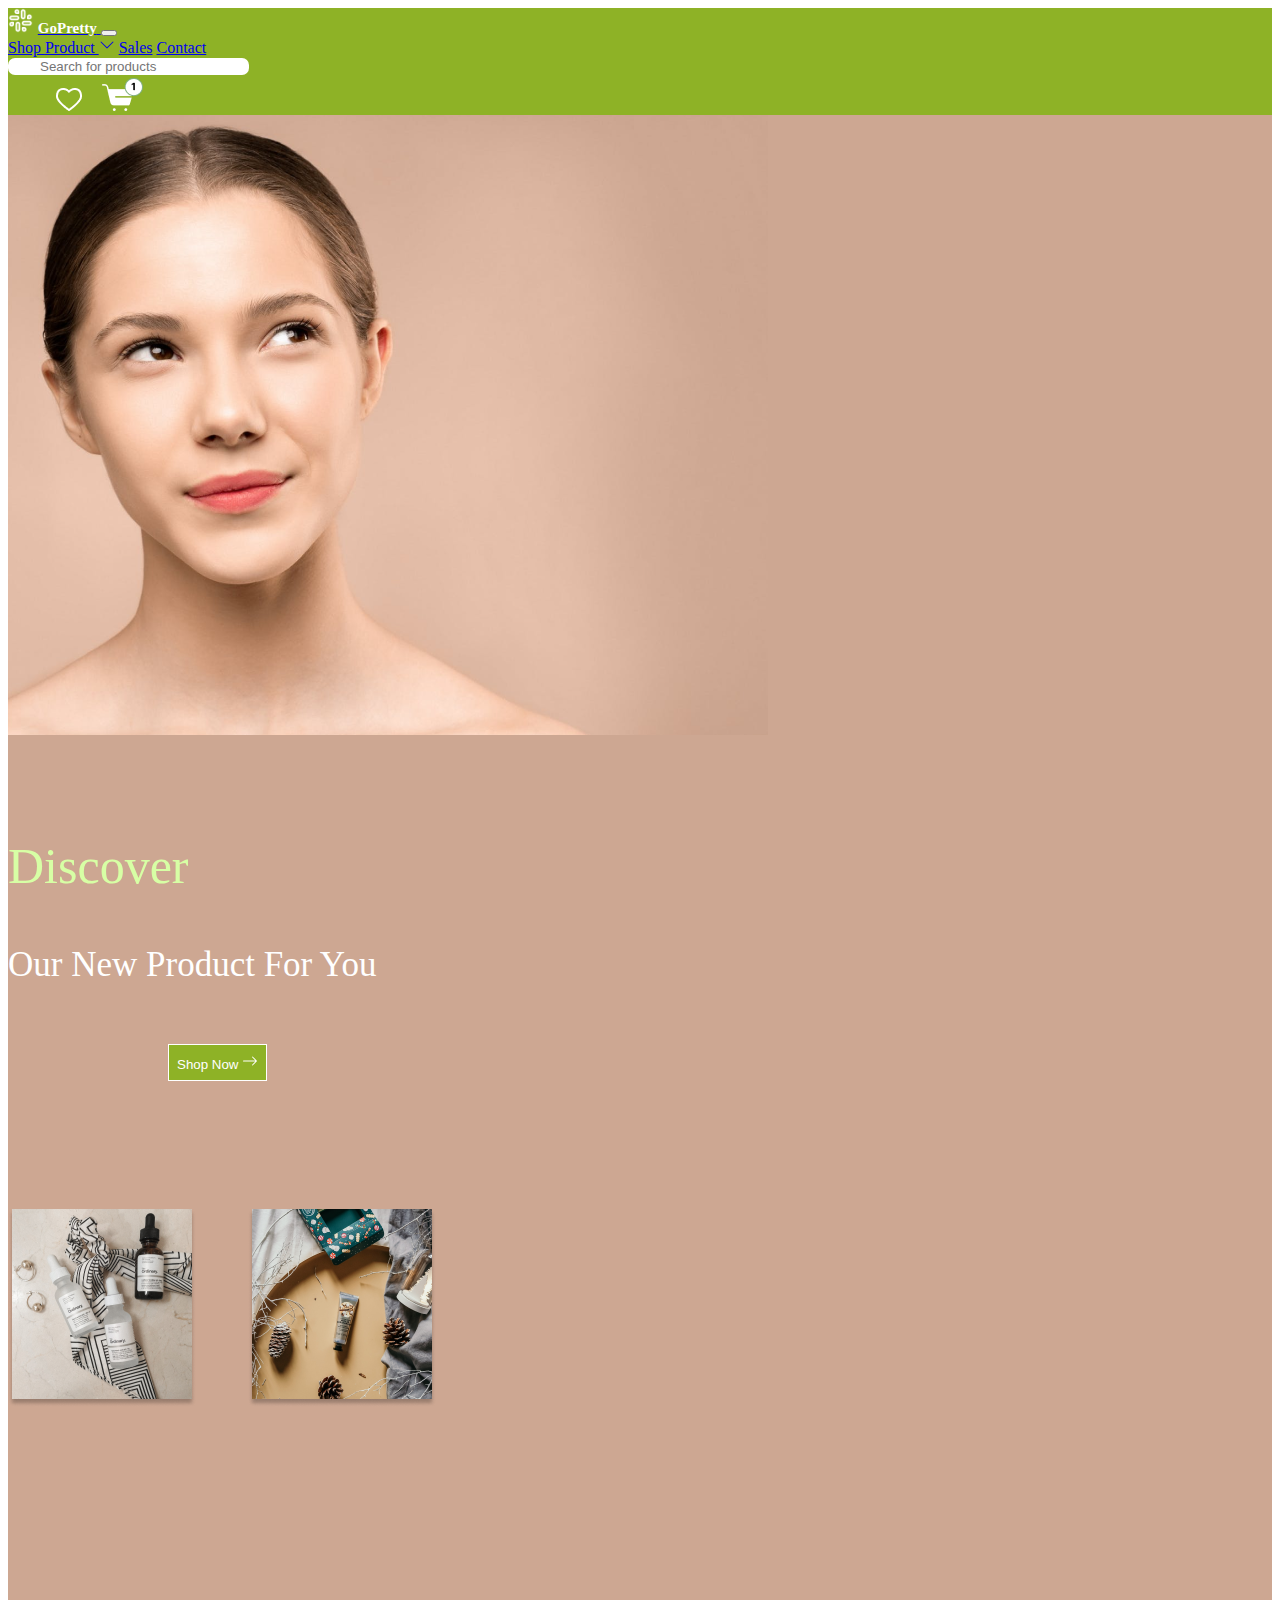
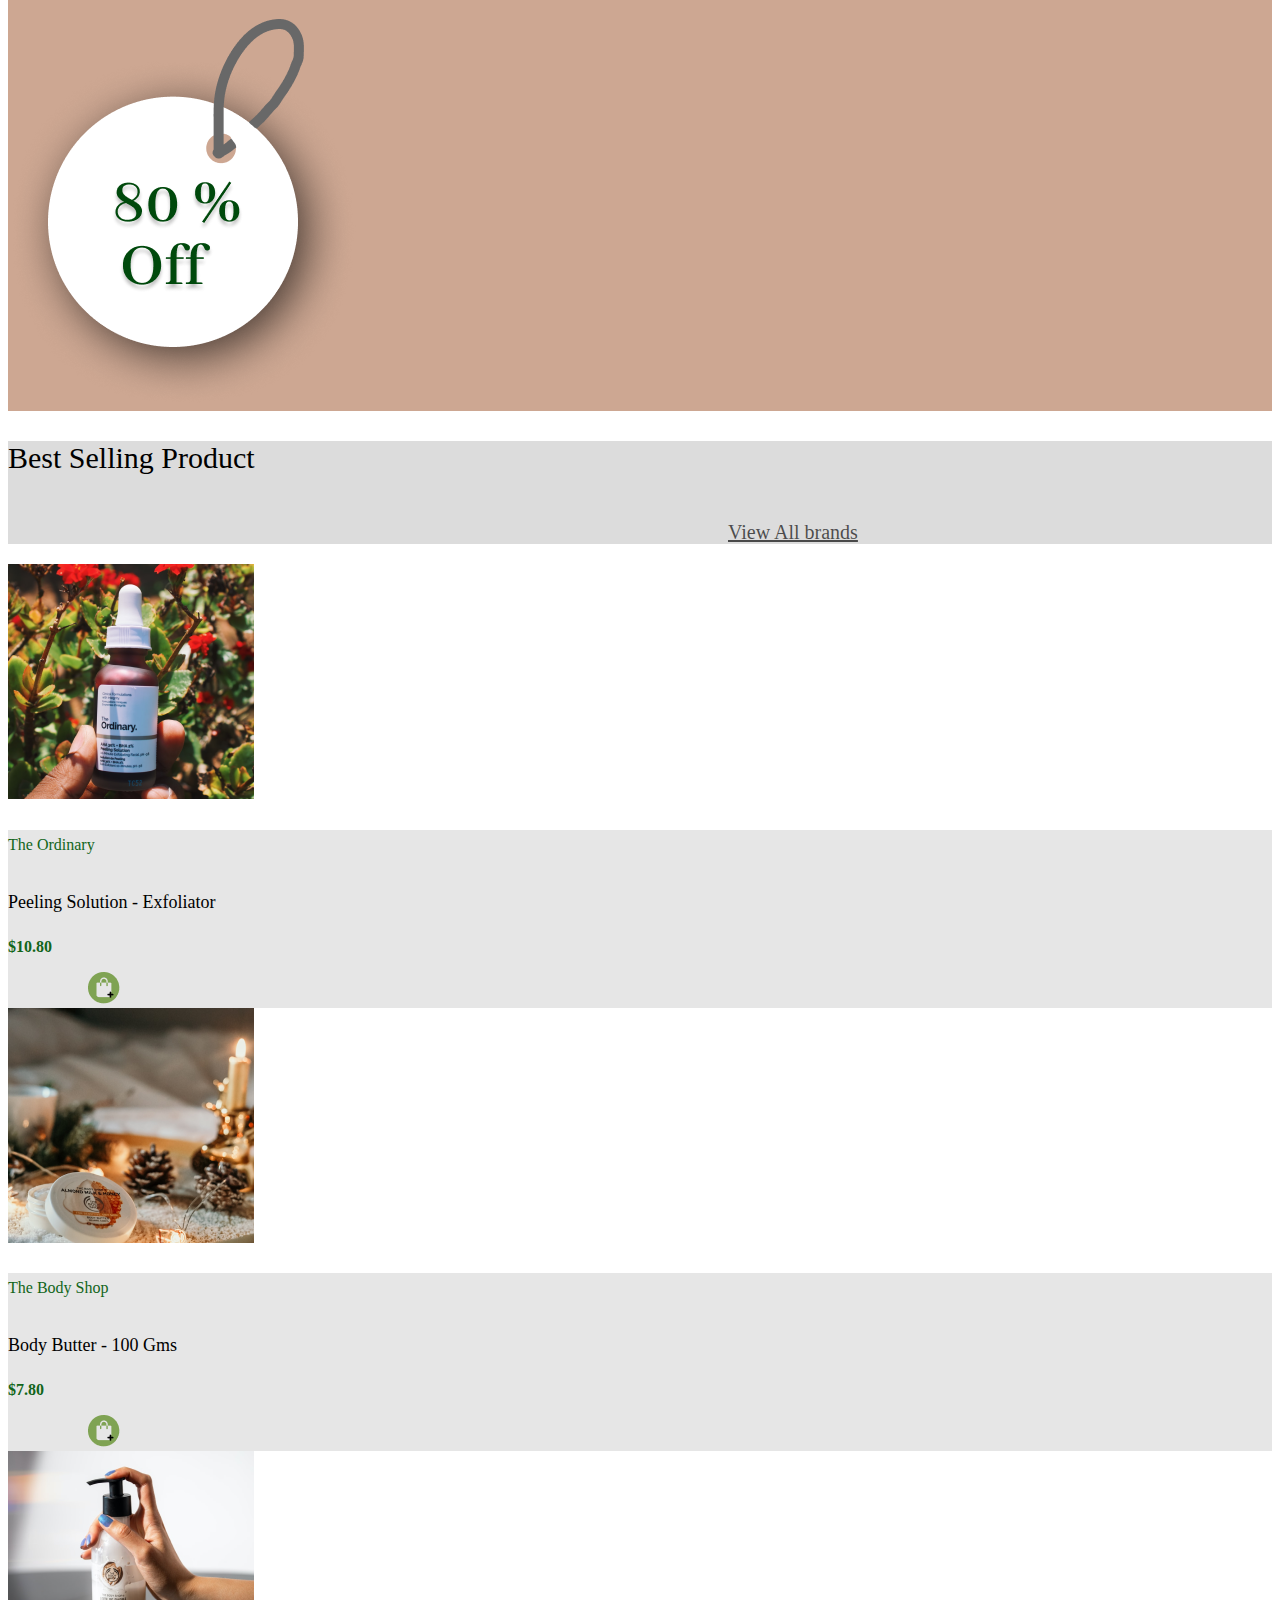
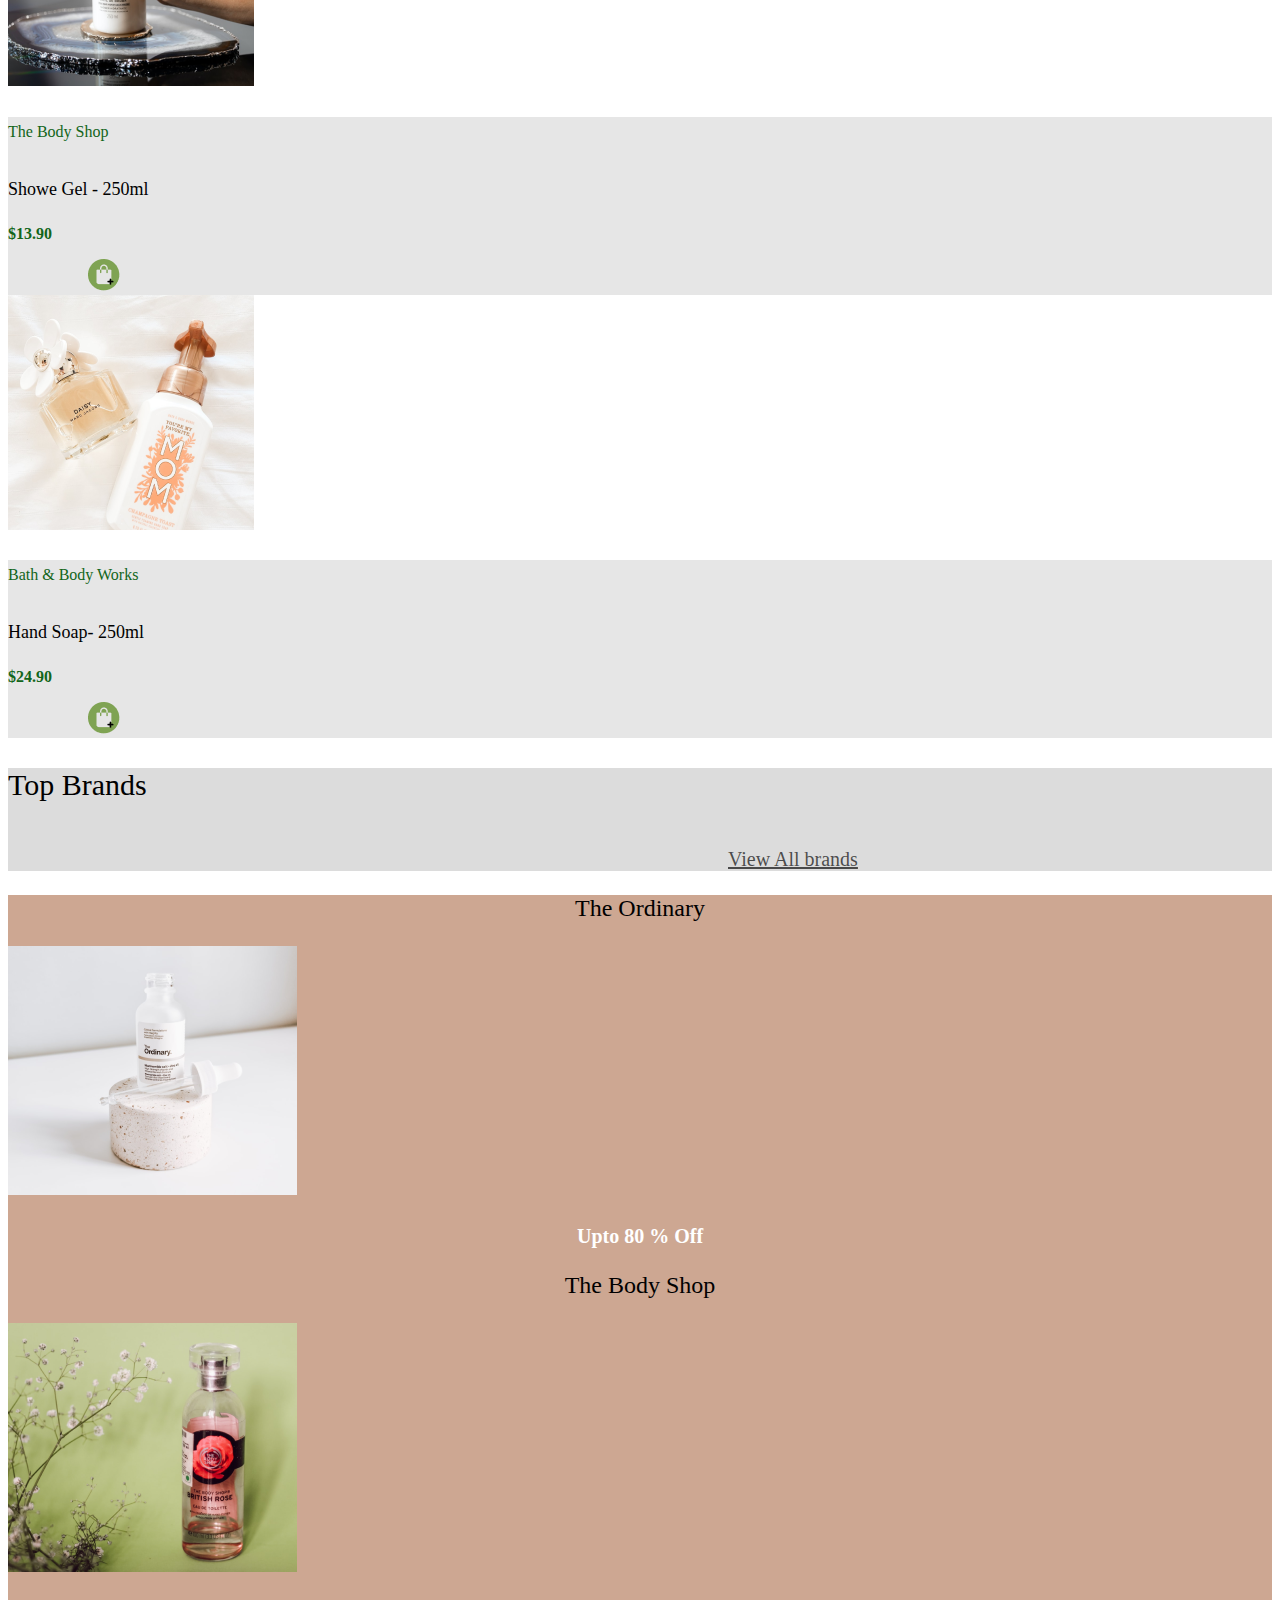
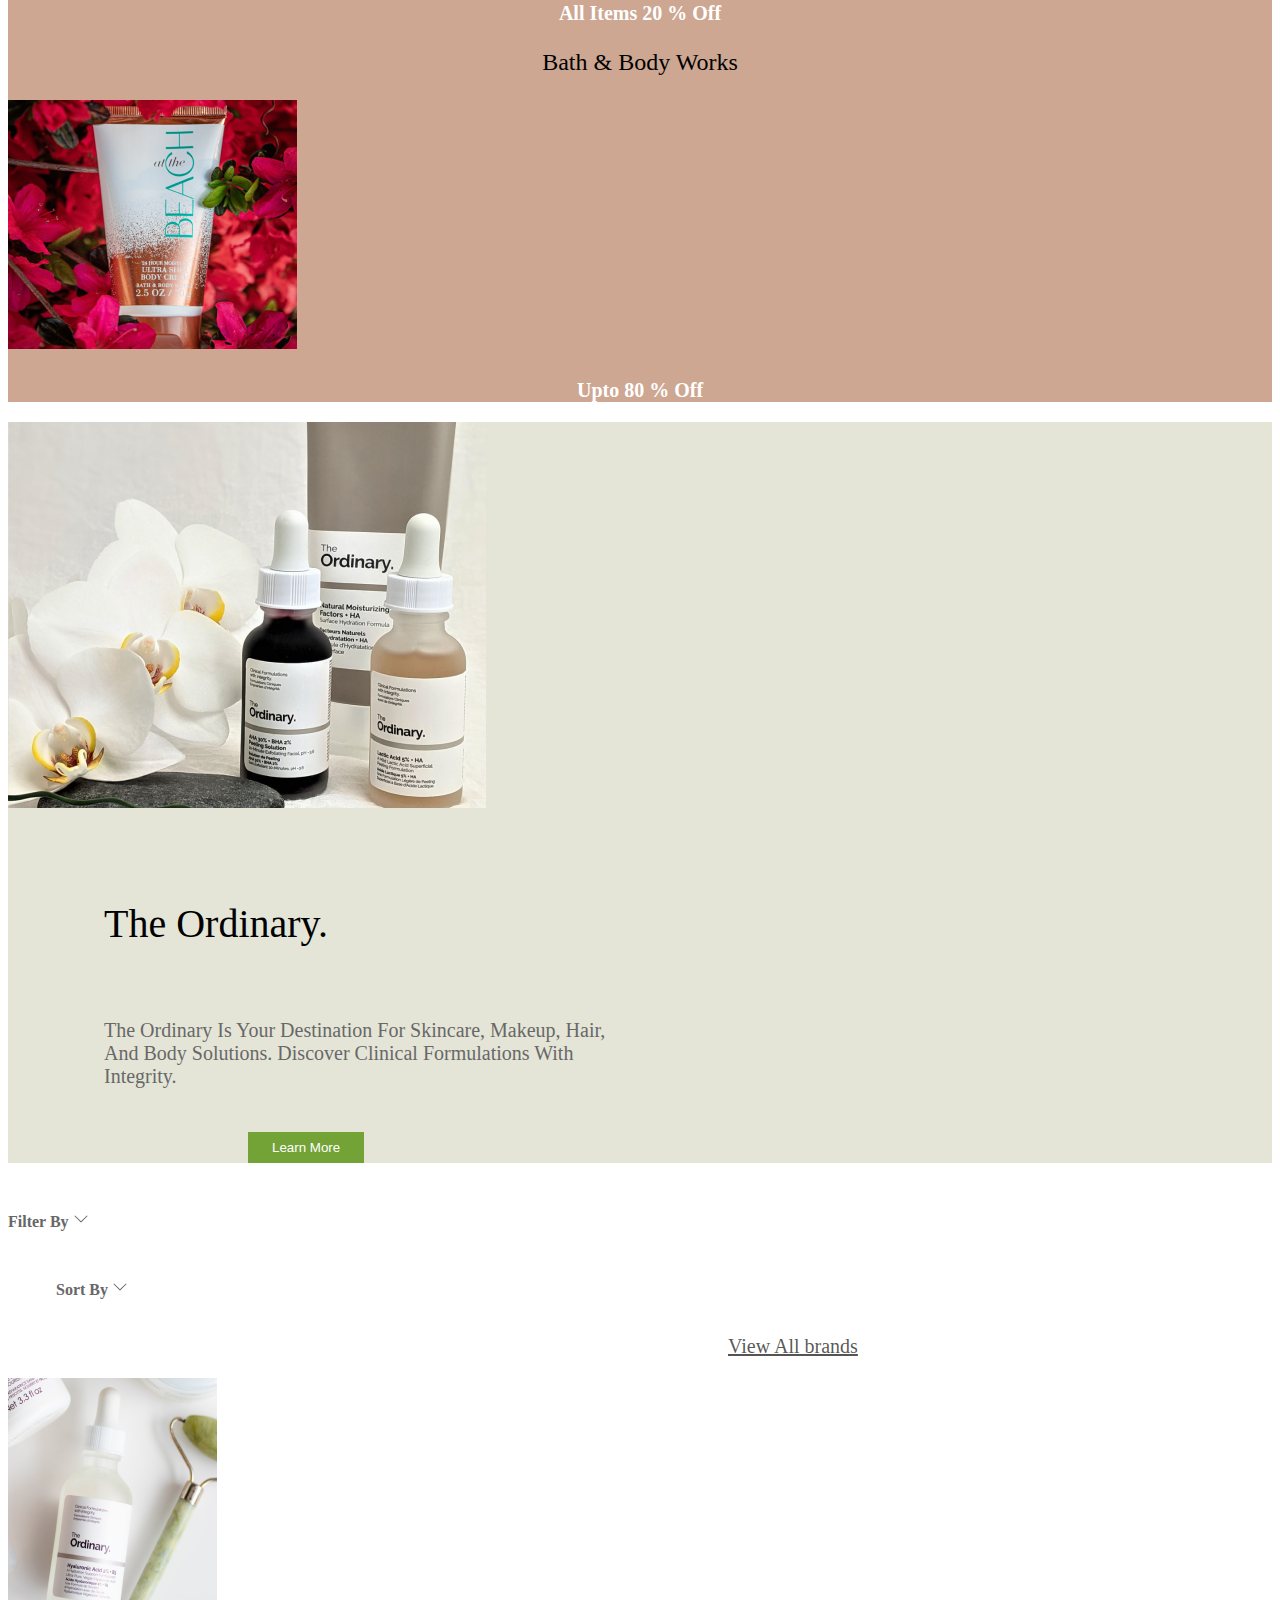
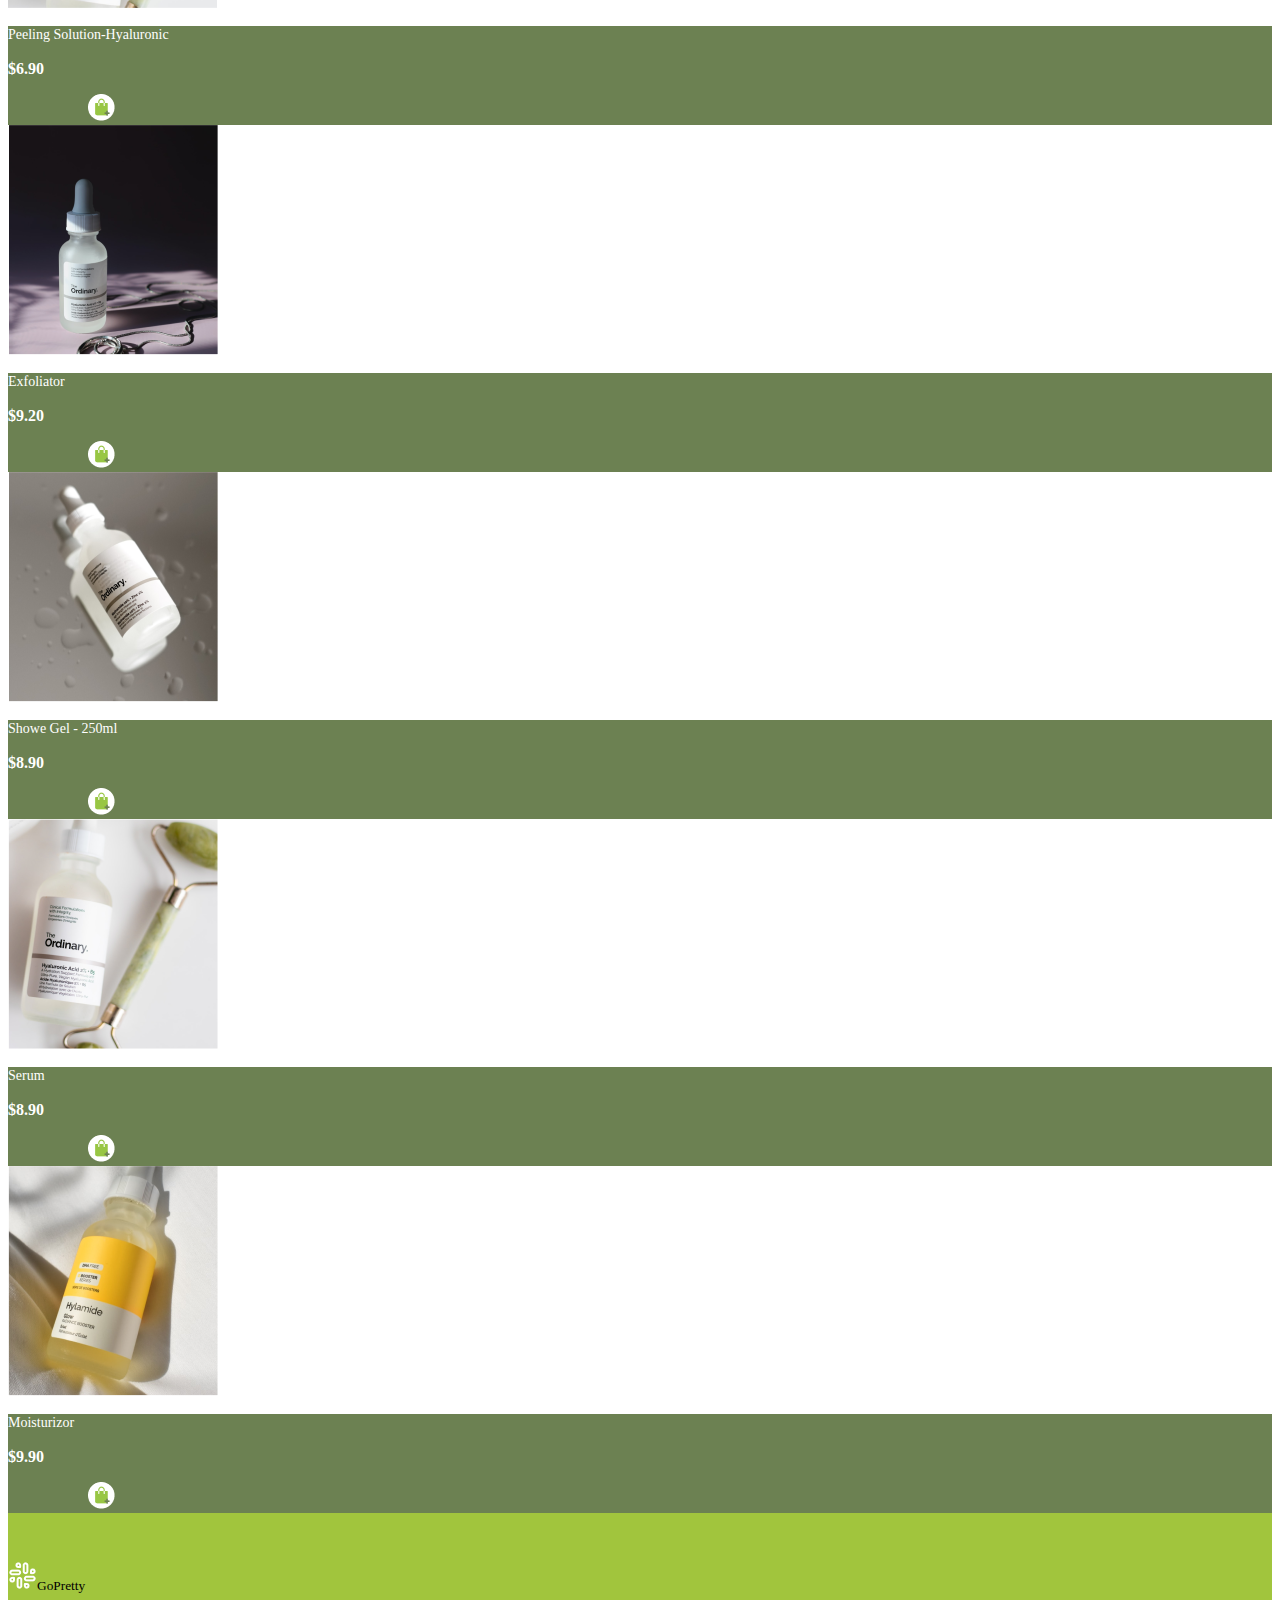
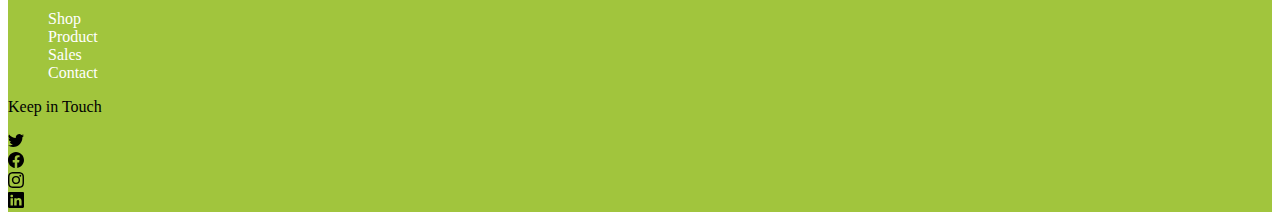
<file: index.html>
<!DOCTYPE html>
<html lang="en">
  <head>
    <meta charset="UTF-8" />
    <meta http-equiv="X-UA-Compatible" content="IE=edge" />
    <meta name="viewport" content="width= , initial-scale=1.0" />
    <link
      href="https://cdn.jsdelivr.net/npm/bootstrap@5.2.0/dist/css/bootstrap.min.css"
      rel="stylesheet"
      integrity="sha384-gH2yIJqKdNHPEq0n4Mqa/HGKIhSkIHeL5AyhkYV8i59U5AR6csBvApHHNl/vI1Bx"
      crossorigin="anonymous"
    />
    <link rel="stylesheet" href="style.css" />
    <title>GoPretty</title>
  </head>
  <body>
    <!-- Nav bar -->
    <nav class="navbar nav_bar navbar-expand-lg d-none d-lg-block text-light">
      <div class="container-fluid flex-lg-row justify-content-around">
        <a class="navbar-brand" href="#"
          ><img
            src="images/companylogo.png"
            class="company"
            alt="companylogo"
            width="25"
          /><span class="companyname">GoPretty</span>
        </a>
        <button
          class="navbar-toggler text-light"
          type="button"
          data-bs-toggle="collapse"
          data-bs-target="#navbarNavAltMarkup"
          aria-controls="navbarNavAltMarkup"
          aria-expanded="false"
          aria-label="Toggle navigation"
        >
          <span class="navbar-toggler-icon"></span>
        </button>
        <div id="navbarNavAltMarkup">
          <div class="navbar-nav">
            <a class="nav-link active" aria-current="page" href="index.html"
              ><span class="span-class text-light">Shop </span></a
            >
            <a class="nav-link text-light" href="product.html"
              >Product
              <svg
                xmlns="http://www.w3.org/2000/svg"
                width="16"
                height="16"
                fill="currentColor"
                class="bi bi-chevron-down"
                viewBox="0 0 16 16"
              >
                <path
                  fill-rule="evenodd"
                  d="M1.646 4.646a.5.5 0 0 1 .708 0L8 10.293l5.646-5.647a.5.5 0 0 1 .708.708l-6 6a.5.5 0 0 1-.708 0l-6-6a.5.5 0 0 1 0-.708z"
                /></svg
            ></a>
            <a class="nav-link text-light" href="#">Sales</a>
            <a class="nav-link text-light" href="#">Contact </a>
          </div>
        </div>
        <div class="d-flex">
          <form class="d-flex">
            <input
              class="searchbtn"
              type="search"
              placeholder="Search for products"
              aria-label="Search"
            />
          </form>
          <div class="classlikes">
            <!-- <svg xmlns="http://www.w3.org/2000/svg" width="16" height="16" fill="currentColor" class="bi bi-heart" viewBox="0 0 16 16">
  <path d="m8 2.748-.717-.737C5.6.281 2.514.878 1.4 3.053c-.523 1.023-.641 2.5.314 4.385.92 1.815 2.834 3.989 6.286 6.357 3.452-2.368 5.365-4.542 6.286-6.357.955-1.886.838-3.362.314-4.385C13.486.878 10.4.28 8.717 2.01L8 2.748zM8 15C-7.333 4.868 3.279-3.04 7.824 1.143c.06.055.119.112.176.171a3.12 3.12 0 0 1 .176-.17C12.72-3.042 23.333 4.867 8 15z"/>
</svg> -->
            <a href="#"><img src="images/heart.png" alt="" /></a>
            <a href="#"><img src="images/cart.png" class="cart" alt="" /></a>
          </div>
        </div>
      </div>
    </nav>
    <!-- Home banner -->
    <section class="section1">
      <div class="row">
        <div class="col-lg-4">
          <img src="images/lady.png" alt="lady" />
        </div>
        <div class="col-lg-4">
          <p class="classdiscover">Discover</p>

          <p class="productclass">Our New Product For You</p>
          <button class="shopnowclass">
            Shop Now
            <svg
              xmlns="http://www.w3.org/2000/svg"
              width="16"
              height="16"
              fill="currentColor"
              class="bi bi-arrow-right"
              viewBox="0 0 16 16"
            >
              <path
                fill-rule="evenodd"
                d="M1 8a.5.5 0 0 1 .5-.5h11.793l-3.147-3.146a.5.5 0 0 1 .708-.708l4 4a.5.5 0 0 1 0 .708l-4 4a.5.5 0 0 1-.708-.708L13.293 8.5H1.5A.5.5 0 0 1 1 8z"
              />
            </svg>
          </button>
          <div class="products">
            <!-- <p>The Ordinary</p> -->
            <img src="images/Image1.png" alt="" />
            <!-- <p>The Body Shop</p> -->
            <img src="images/image2.png" alt="" class="image2class" />
          </div>
        </div>

        <div class="col-lg-4 pricetag">
          <img src="images/pricetag.png" alt="" />
        </div>
      </div>
    </section>

    <!-- section 2 -->
    <div class="bestselling justify-content-around pt-3 pb-1">
      <div class="container">
        <div class="section2 d-flex">
          <p>Best Selling Product</p>
          <p class="viewclass text-end">View All brands</p>
        </div>
      </div>
    </div>

    <!-- section 2 -->
    <div class="justify-content-around p-5">
      <div class="container">
        <div class="row row-cols-1 row-cols-lg-4 g-4">
          <div class="col">
            <div class="card">
              <img src="images/image3.png" class="card-img-top" alt="..." />
              <div class="card-body carditself">
                <h5 class="card-title">The Ordinary</h5>
                <p class="card-text">Peeling Solution - Exfoliator</p>
                <div class="row">
                  <div class="col price">
                    <p>$10.80</p>
                  </div>
                  <div class="col buycart">
                    <a href="#"><img src="images/buycart.png" alt="" /></a>
                  </div>
                </div>
              </div>
            </div>
          </div>
          <div class="col">
            <div class="card">
              <img src="images/image4.png" class="card-img-top" alt="..." />
              <div class="card-body carditself">
                <h5 class="card-title">The Body Shop</h5>
                <p class="card-text">Body butter - 100 gms</p>
                <div class="row">
                  <div class="col price">
                    <p>$7.80</p>
                  </div>
                  <div class="col buycart">
                    <a href="#"><img src="images/buycart.png" alt="" /></a>
                  </div>
                </div>
              </div>
            </div>
          </div>
          <div class="col">
            <div class="card">
              <img src="images/image5.png" class="card-img-top" alt="..." />
              <div class="card-body carditself">
                <h5 class="card-title">The Body Shop</h5>
                <p class="card-text">Showe gel - 250ml</p>
                <div class="row">
                  <div class="col price">
                    <p>$13.90</p>
                  </div>
                  <div class="col buycart">
                    <a href="#"><img src="images/buycart.png" alt="" /></a>
                  </div>
                </div>
              </div>
            </div>
          </div>
          <div class="col">
            <div class="card">
              <img src="images/image6.png" class="card-img-top" alt="..." />
              <div class="card-body carditself">
                <h5 class="card-title">Bath & Body Works</h5>
                <p class="card-text">Hand Soap- 250ml</p>
                <div class="row">
                  <div class="col price">
                    <p>$24.90</p>
                  </div>
                  <div class="col buycart">
                    <a href="#"><img src="images/buycart.png" alt="" /></a>
                  </div>
                </div>
              </div>
            </div>
          </div>
        </div>
      </div>
    </div>

    <!-- section 3 -->

    <div class="bestselling justify-content-around pt-3 pb-1">
      <div class="container">
        <div class="section2 d-flex">
          <p>Top Brands</p>
          <p class="viewclass text-end">View All brands</p>
        </div>
      </div>
    </div>

    <!-- section 3 -->

    <div class="justify-content-around p-5 productclass">
      <div class="container">
        <div class="row row-cols-1 row-cols-lg-3 g-5">
          <div class="col">
            <p class="producttitle">The Ordinary</p>
            <div class="card mb-3">
              <div class="row g-0">
                <div class="col">
                  <img
                    src="images/image7.png"
                    class="img-fluid rounded-start"
                    alt="..."
                  />
                </div>
                <!-- <div class="col">
      <div class="card-body">

        </div>
    </div> -->
              </div>
            </div>
            <p class="producttext">upto 80 % off</p>
          </div>
          <div class="col">
            <p class="producttitle">The body Shop</p>
            <div class="card mb-3" style="max-width: 540px">
              <div class="row g-0">
                <div class="col">
                  <img
                    src="images/image8.png"
                    class="img-fluid rounded-start"
                    alt="..."
                  />
                </div>
                <!-- <div class="col-md-8">
      <div class="card-body">
        <h5 class="card-title">Card title</h5>
        <p class="card-text">This is a wider card with supporting text below as a natural lead-in to additional content. This content is a little bit longer.</p>
        <p class="card-text"><small class="text-muted">Last updated 3 mins ago</small></p>
      </div>
    </div> -->
              </div>
            </div>
            <p class="producttext">All Items 20 % off</p>
          </div>
          <div class="col">
            <p class="producttitle">Bath & Body Works</p>
            <div class="card mb-3" style="max-width: 540px">
              <div class="row g-0">
                <div class="col">
                  <img
                    src="images/image9.png"
                    class="img-fluid rounded-start"
                    alt="..."
                  />
                </div>
                <!-- <div class="col-md-8">
      <div class="card-body">
        <h5 class="card-title">Card title</h5>
        <p class="card-text">This is a wider card with supporting text below as a natural lead-in to additional content. This content is a little bit longer.</p>
        <p class="card-text"><small class="text-muted">Last updated 3 mins ago</small></p>
      </div>
    </div> -->
              </div>
            </div>
            <p class="producttext">upto 80 % off</p>
          </div>
        </div>
      </div>
    </div>

    <!-- section 4 -->

    <section class="section4">
      <div class="row">
        <div class="col-lg-4">
          <img src="images/image10.png" alt="" />
        </div>
        <div class="col-lg-8">
          <p class="ordclass">The Ordinary.</p>
          <p class="ordtextclass">
            The Ordinary is your destination for Skincare, Makeup, Hair, <br />
            and Body solutions. Discover clinical formulations with <br />
            integrity.
          </p>
          <button class="ordbtn">Learn More</button>
        </div>
      </div>
    </section>

    <!-- section 5 -->
    <div class="section5 bestselling justify-content-around pt-3 pb-1">
      <div class="container">
        <div class="d-flex">
          <p class="filterclass">
            Filter By
            <svg
              xmlns="http://www.w3.org/2000/svg"
              width="16"
              height="16"
              fill="currentColor"
              class="bi bi-chevron-down"
              viewBox="0 0 16 16"
            >
              <path
                fill-rule="evenodd"
                d="M1.646 4.646a.5.5 0 0 1 .708 0L8 10.293l5.646-5.647a.5.5 0 0 1 .708.708l-6 6a.5.5 0 0 1-.708 0l-6-6a.5.5 0 0 1 0-.708z"
              />
            </svg>
          </p>
          <p class="filterclass sortclass">
            Sort By
            <svg
              xmlns="http://www.w3.org/2000/svg"
              width="16"
              height="16"
              fill="currentColor"
              class="bi bi-chevron-down"
              viewBox="0 0 16 16"
            >
              <path
                fill-rule="evenodd"
                d="M1.646 4.646a.5.5 0 0 1 .708 0L8 10.293l5.646-5.647a.5.5 0 0 1 .708.708l-6 6a.5.5 0 0 1-.708 0l-6-6a.5.5 0 0 1 0-.708z"
              />
            </svg>
          </p>
          <p class="viewclass text-end">View All brands</p>
        </div>
      </div>
    </div>

    <!-- section 5 -->

    <div class="justify-content-around p-5">
      <div class="container">
        <div class="row row-cols-1 row-cols-lg-5 g-4">
          <div class="col">
            <div class="card">
              <img src="images/image11.png" class="card-img-top" alt="..." />
              <div class="card-body carditself5">
                <p class="card-text5">Peeling Solution-Hyaluronic</p>
                <div class="row">
                  <div class="col price">
                    <p class="price5">$6.90</p>
                  </div>
                  <div class="col buycart">
                    <a href="#"><img src="images/image16.png" alt="" /></a>
                  </div>
                </div>
              </div>
            </div>
          </div>
          <div class="col">
            <div class="card">
              <img src="images/image12.png" class="card-img-top" alt="..." />
              <div class="card-body carditself5">
                <p class="card-text5">Exfoliator</p>
                <div class="row">
                  <div class="col price">
                    <p class="price5">$9.20</p>
                  </div>
                  <div class="col buycart">
                    <a href="#"><img src="images/image16.png" alt="" /></a>
                  </div>
                </div>
              </div>
            </div>
          </div>
          <div class="col">
            <div class="card">
              <img src="images/image13.png" class="card-img-top" alt="..." />
              <div class="card-body carditself5">
                <p class="card-text5">Showe gel - 250ml</p>
                <div class="row">
                  <div class="col price">
                    <p class="price5">$8.90</p>
                  </div>
                  <div class="col buycart">
                    <a href="#"><img src="images/image16.png" alt="" /></a>
                  </div>
                </div>
              </div>
            </div>
          </div>
          <div class="col">
            <div class="card">
              <img src="images/image14.png" class="card-img-top" alt="..." />
              <div class="card-body carditself5">
                <p class="card-text5">Serum</p>
                <div class="row">
                  <div class="col price">
                    <p class="price5">$8.90</p>
                  </div>
                  <div class="col buycart">
                    <a href="#"><img src="images/image16.png" alt="" /></a>
                  </div>
                </div>
              </div>
            </div>
          </div>
          <div class="col">
            <div class="card">
              <img src="images/image15.png" class="card-img-top" alt="..." />
              <div class="card-body carditself5">
                <p class="card-text5">Moisturizor</p>
                <div class="row">
                  <div class="col price">
                    <p class="price5">$9.90</p>
                  </div>
                  <div class="col buycart">
                    <a href="#"><img src="images/image16.png" alt="" /></a>
                  </div>
                </div>
              </div>
            </div>
          </div>
        </div>
      </div>
    </div>

    <!-- section 6 -->
    <footer>
      <div class="section6">
        <div class="container">
          <div class="row">
            <div class="col-lg-8 text-light">
              <img src="images/companylogo.png" alt="" /><small>GoPretty</small>
              <ul class="listitems p-2">
                <li>Shop</li>
                <li>Product</li>
                <li>Sales</li>
                <li>Contact</li>
              </ul>
            </div>
            <div class="col-lg-4 text-light">
              <p>Keep in Touch</p>
              <div class="row p-2">
                <div class="col">
                  <svg
                    xmlns="http://www.w3.org/2000/svg"
                    width="16"
                    height="16"
                    fill="currentColor"
                    class="bi bi-twitter"
                    viewBox="0 0 16 16"
                  >
                    <path
                      d="M5.026 15c6.038 0 9.341-5.003 9.341-9.334 0-.14 0-.282-.006-.422A6.685 6.685 0 0 0 16 3.542a6.658 6.658 0 0 1-1.889.518 3.301 3.301 0 0 0 1.447-1.817 6.533 6.533 0 0 1-2.087.793A3.286 3.286 0 0 0 7.875 6.03a9.325 9.325 0 0 1-6.767-3.429 3.289 3.289 0 0 0 1.018 4.382A3.323 3.323 0 0 1 .64 6.575v.045a3.288 3.288 0 0 0 2.632 3.218 3.203 3.203 0 0 1-.865.115 3.23 3.23 0 0 1-.614-.057 3.283 3.283 0 0 0 3.067 2.277A6.588 6.588 0 0 1 .78 13.58a6.32 6.32 0 0 1-.78-.045A9.344 9.344 0 0 0 5.026 15z"
                    />
                  </svg>
                </div>
                <div class="col">
                  <svg
                    xmlns="http://www.w3.org/2000/svg"
                    width="16"
                    height="16"
                    fill="currentColor"
                    class="bi bi-facebook"
                    viewBox="0 0 16 16"
                  >
                    <path
                      d="M16 8.049c0-4.446-3.582-8.05-8-8.05C3.58 0-.002 3.603-.002 8.05c0 4.017 2.926 7.347 6.75 7.951v-5.625h-2.03V8.05H6.75V6.275c0-2.017 1.195-3.131 3.022-3.131.876 0 1.791.157 1.791.157v1.98h-1.009c-.993 0-1.303.621-1.303 1.258v1.51h2.218l-.354 2.326H9.25V16c3.824-.604 6.75-3.934 6.75-7.951z"
                    />
                  </svg>
                </div>
                <div class="col">
                  <svg
                    xmlns="http://www.w3.org/2000/svg"
                    width="16"
                    height="16"
                    fill="currentColor"
                    class="bi bi-instagram"
                    viewBox="0 0 16 16"
                  >
                    <path
                      d="M8 0C5.829 0 5.556.01 4.703.048 3.85.088 3.269.222 2.76.42a3.917 3.917 0 0 0-1.417.923A3.927 3.927 0 0 0 .42 2.76C.222 3.268.087 3.85.048 4.7.01 5.555 0 5.827 0 8.001c0 2.172.01 2.444.048 3.297.04.852.174 1.433.372 1.942.205.526.478.972.923 1.417.444.445.89.719 1.416.923.51.198 1.09.333 1.942.372C5.555 15.99 5.827 16 8 16s2.444-.01 3.298-.048c.851-.04 1.434-.174 1.943-.372a3.916 3.916 0 0 0 1.416-.923c.445-.445.718-.891.923-1.417.197-.509.332-1.09.372-1.942C15.99 10.445 16 10.173 16 8s-.01-2.445-.048-3.299c-.04-.851-.175-1.433-.372-1.941a3.926 3.926 0 0 0-.923-1.417A3.911 3.911 0 0 0 13.24.42c-.51-.198-1.092-.333-1.943-.372C10.443.01 10.172 0 7.998 0h.003zm-.717 1.442h.718c2.136 0 2.389.007 3.232.046.78.035 1.204.166 1.486.275.373.145.64.319.92.599.28.28.453.546.598.92.11.281.24.705.275 1.485.039.843.047 1.096.047 3.231s-.008 2.389-.047 3.232c-.035.78-.166 1.203-.275 1.485a2.47 2.47 0 0 1-.599.919c-.28.28-.546.453-.92.598-.28.11-.704.24-1.485.276-.843.038-1.096.047-3.232.047s-2.39-.009-3.233-.047c-.78-.036-1.203-.166-1.485-.276a2.478 2.478 0 0 1-.92-.598 2.48 2.48 0 0 1-.6-.92c-.109-.281-.24-.705-.275-1.485-.038-.843-.046-1.096-.046-3.233 0-2.136.008-2.388.046-3.231.036-.78.166-1.204.276-1.486.145-.373.319-.64.599-.92.28-.28.546-.453.92-.598.282-.11.705-.24 1.485-.276.738-.034 1.024-.044 2.515-.045v.002zm4.988 1.328a.96.96 0 1 0 0 1.92.96.96 0 0 0 0-1.92zm-4.27 1.122a4.109 4.109 0 1 0 0 8.217 4.109 4.109 0 0 0 0-8.217zm0 1.441a2.667 2.667 0 1 1 0 5.334 2.667 2.667 0 0 1 0-5.334z"
                    />
                  </svg>
                </div>
                <div class="col">
                  <svg
                    xmlns="http://www.w3.org/2000/svg"
                    width="16"
                    height="16"
                    fill="currentColor"
                    class="bi bi-linkedin"
                    viewBox="0 0 16 16"
                  >
                    <path
                      d="M0 1.146C0 .513.526 0 1.175 0h13.65C15.474 0 16 .513 16 1.146v13.708c0 .633-.526 1.146-1.175 1.146H1.175C.526 16 0 15.487 0 14.854V1.146zm4.943 12.248V6.169H2.542v7.225h2.401zm-1.2-8.212c.837 0 1.358-.554 1.358-1.248-.015-.709-.52-1.248-1.342-1.248-.822 0-1.359.54-1.359 1.248 0 .694.521 1.248 1.327 1.248h.016zm4.908 8.212V9.359c0-.216.016-.432.08-.586.173-.431.568-.878 1.232-.878.869 0 1.216.662 1.216 1.634v3.865h2.401V9.25c0-2.22-1.184-3.252-2.764-3.252-1.274 0-1.845.7-2.165 1.193v.025h-.016a5.54 5.54 0 0 1 .016-.025V6.169h-2.4c.03.678 0 7.225 0 7.225h2.4z"
                    />
                  </svg>
                </div>
              </div>
            </div>
          </div>
        </div>
      </div>
    </footer>
    <script
      src="https://cdn.jsdelivr.net/npm/bootstrap@5.2.0/dist/js/bootstrap.bundle.min.js"
      integrity="sha384-A3rJD856KowSb7dwlZdYEkO39Gagi7vIsF0jrRAoQmDKKtQBHUuLZ9AsSv4jD4Xa"
      crossorigin="anonymous"
    ></script>
  </body>
</html>
</file>
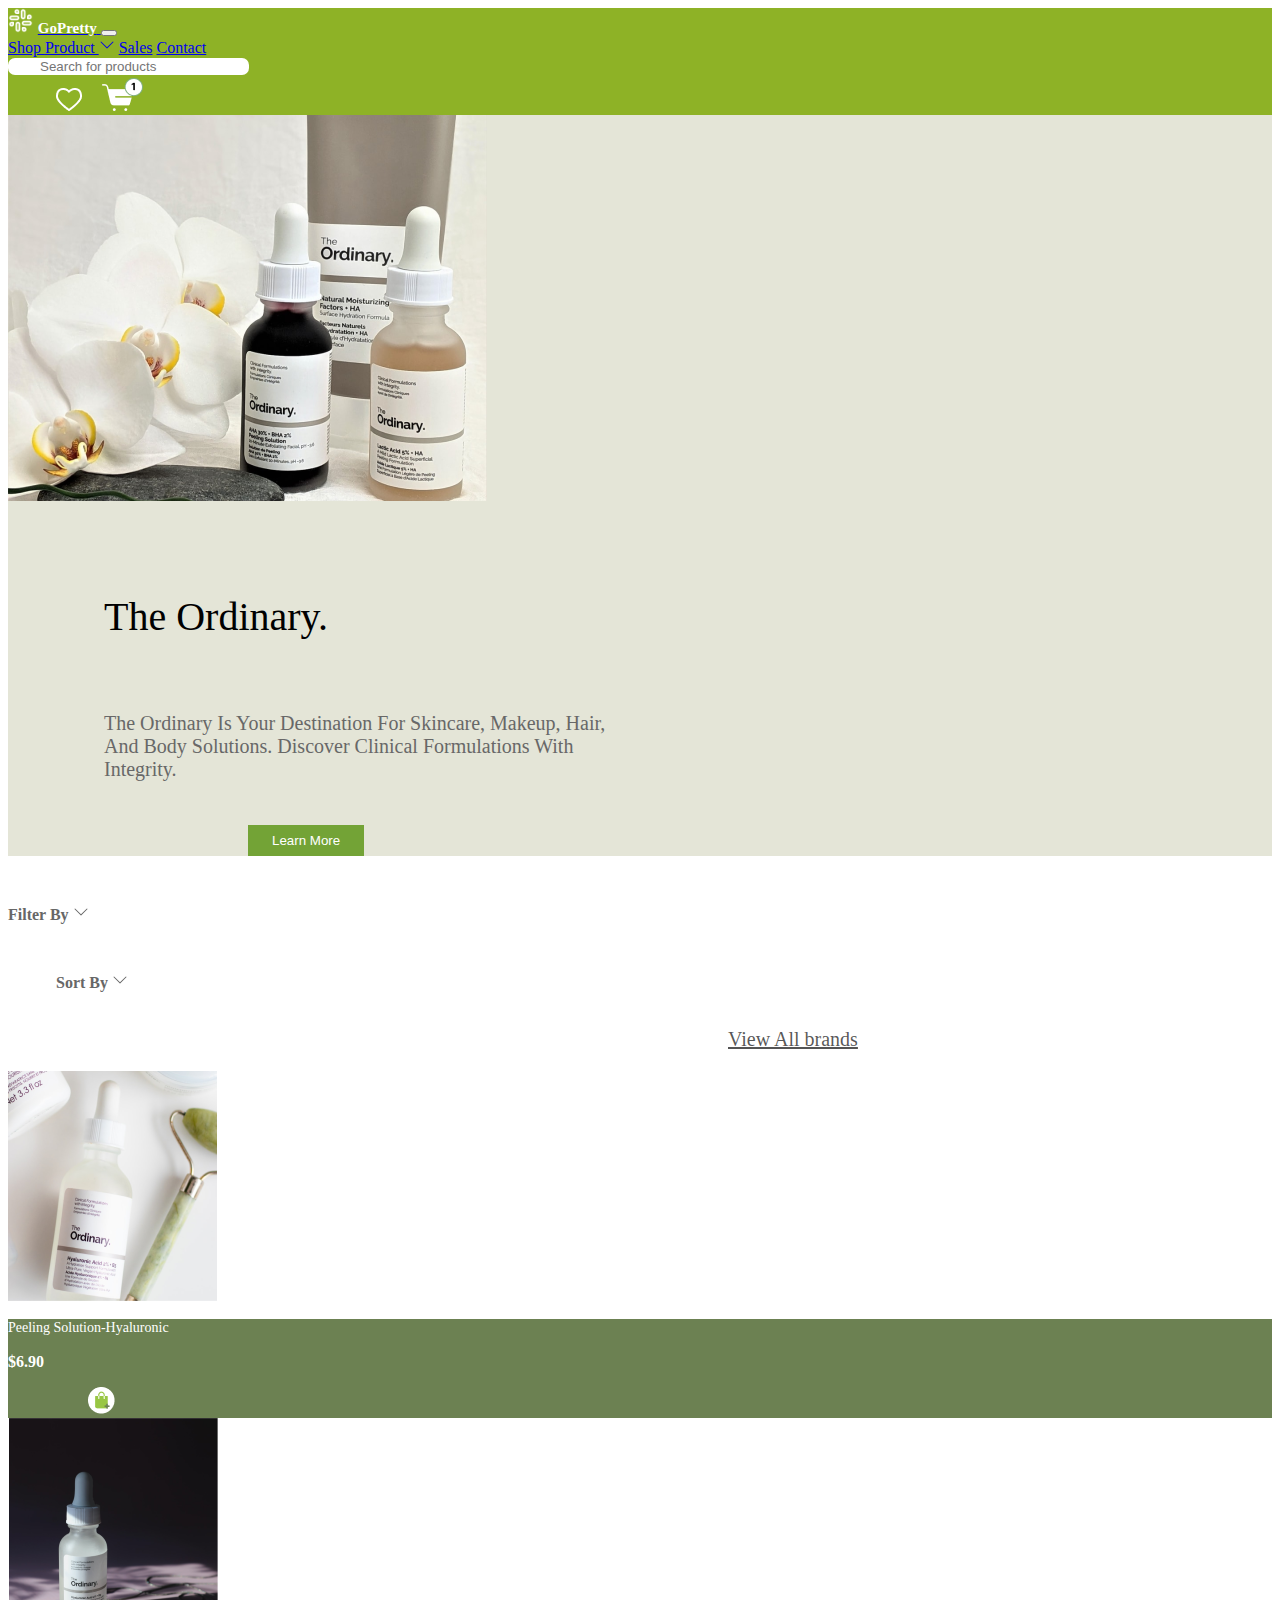
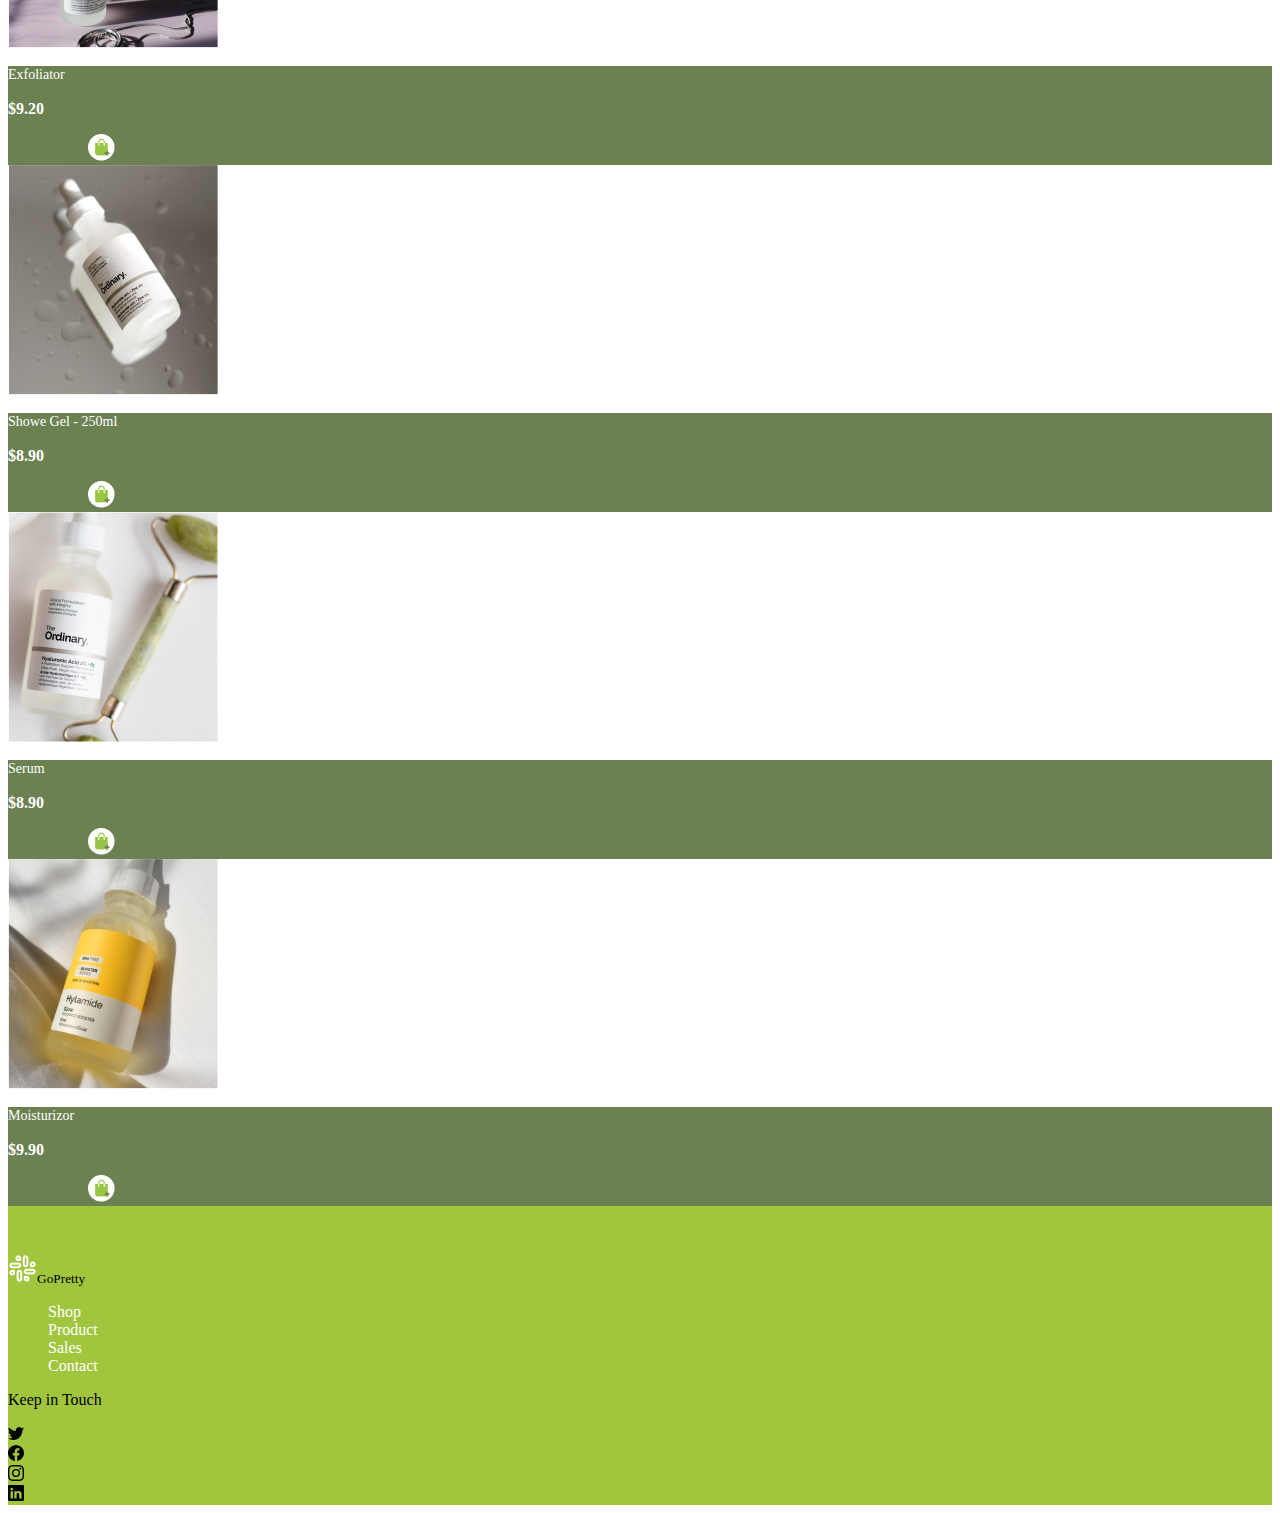
<file: product.html>
<!DOCTYPE html>
<html lang="en">
  <head>
    <meta charset="UTF-8" />
    <meta http-equiv="X-UA-Compatible" content="IE=edge" />
    <meta name="viewport" content="width= , initial-scale=1.0" />
    <link
      href="https://cdn.jsdelivr.net/npm/bootstrap@5.2.0/dist/css/bootstrap.min.css"
      rel="stylesheet"
      integrity="sha384-gH2yIJqKdNHPEq0n4Mqa/HGKIhSkIHeL5AyhkYV8i59U5AR6csBvApHHNl/vI1Bx"
      crossorigin="anonymous"
    />
    <link rel="stylesheet" href="style.css" />
    <title>GoPretty</title>
  </head>
  <body>
    <!-- Nav bar -->
    <nav class="navbar nav_bar navbar-expand-lg d-none d-lg-block text-light">
      <div class="container-fluid flex-lg-row justify-content-around">
        <a class="navbar-brand" href="#"
          ><img
            src="images/companylogo.png"
            class="company"
            alt="companylogo"
            width="25"
          /><span class="companyname">GoPretty</span>
        </a>
        <button
          class="navbar-toggler text-light"
          type="button"
          data-bs-toggle="collapse"
          data-bs-target="#navbarNavAltMarkup"
          aria-controls="navbarNavAltMarkup"
          aria-expanded="false"
          aria-label="Toggle navigation"
        >
          <span class="navbar-toggler-icon"></span>
        </button>
        <div id="navbarNavAltMarkup">
          <div class="navbar-nav">
            <a class="nav-link active" aria-current="page" href="index.html"
              ><span class="span-class text-light">Shop </span></a
            >
            <a class="nav-link text-light" href="product.html"
              >Product
              <svg
                xmlns="http://www.w3.org/2000/svg"
                width="16"
                height="16"
                fill="currentColor"
                class="bi bi-chevron-down"
                viewBox="0 0 16 16"
              >
                <path
                  fill-rule="evenodd"
                  d="M1.646 4.646a.5.5 0 0 1 .708 0L8 10.293l5.646-5.647a.5.5 0 0 1 .708.708l-6 6a.5.5 0 0 1-.708 0l-6-6a.5.5 0 0 1 0-.708z"
                /></svg
            ></a>
            <a class="nav-link text-light" href="#">Sales</a>
            <a class="nav-link text-light" href="#">Contact </a>
          </div>
        </div>
        <div class="d-flex">
          <form class="d-flex">
            <input
              class="searchbtn"
              type="search"
              placeholder="Search for products"
              aria-label="Search"
            />
          </form>
          <div class="classlikes">
            <!-- <svg xmlns="http://www.w3.org/2000/svg" width="16" height="16" fill="currentColor" class="bi bi-heart" viewBox="0 0 16 16">
  <path d="m8 2.748-.717-.737C5.6.281 2.514.878 1.4 3.053c-.523 1.023-.641 2.5.314 4.385.92 1.815 2.834 3.989 6.286 6.357 3.452-2.368 5.365-4.542 6.286-6.357.955-1.886.838-3.362.314-4.385C13.486.878 10.4.28 8.717 2.01L8 2.748zM8 15C-7.333 4.868 3.279-3.04 7.824 1.143c.06.055.119.112.176.171a3.12 3.12 0 0 1 .176-.17C12.72-3.042 23.333 4.867 8 15z"/>
</svg> -->
            <a href="#"><img src="images/heart.png" alt="" /></a>
            <a href="#"><img src="images/cart.png" class="cart" alt="" /></a>
          </div>
        </div>
      </div>
    </nav>

    <!-- section 4 -->

    <section class="section4">
      <div class="row">
        <div class="col-lg-4">
          <img src="images/image10.png" alt="" />
        </div>
        <div class="col-lg-8">
          <p class="ordclass">The Ordinary.</p>
          <p class="ordtextclass">
            The Ordinary is your destination for Skincare, Makeup, Hair, <br />
            and Body solutions. Discover clinical formulations with <br />
            integrity.
          </p>
          <button class="ordbtn">Learn More</button>
        </div>
      </div>
    </section>

    <!-- section 5 -->
    <div class="section5 bestselling justify-content-around pt-3 pb-1">
      <div class="container">
        <div class="d-flex">
          <p class="filterclass">
            Filter By
            <svg
              xmlns="http://www.w3.org/2000/svg"
              width="16"
              height="16"
              fill="currentColor"
              class="bi bi-chevron-down"
              viewBox="0 0 16 16"
            >
              <path
                fill-rule="evenodd"
                d="M1.646 4.646a.5.5 0 0 1 .708 0L8 10.293l5.646-5.647a.5.5 0 0 1 .708.708l-6 6a.5.5 0 0 1-.708 0l-6-6a.5.5 0 0 1 0-.708z"
              />
            </svg>
          </p>
          <p class="filterclass sortclass">
            Sort By
            <svg
              xmlns="http://www.w3.org/2000/svg"
              width="16"
              height="16"
              fill="currentColor"
              class="bi bi-chevron-down"
              viewBox="0 0 16 16"
            >
              <path
                fill-rule="evenodd"
                d="M1.646 4.646a.5.5 0 0 1 .708 0L8 10.293l5.646-5.647a.5.5 0 0 1 .708.708l-6 6a.5.5 0 0 1-.708 0l-6-6a.5.5 0 0 1 0-.708z"
              />
            </svg>
          </p>
          <p class="viewclass text-end">View All brands</p>
        </div>
      </div>
    </div>

    <!-- section 5 -->

    <div class="justify-content-around p-5">
      <div class="container">
        <div class="row row-cols-1 row-cols-lg-5 g-4">
          <div class="col">
            <div class="card">
              <img src="images/image11.png" class="card-img-top" alt="..." />
              <div class="card-body carditself5">
                <p class="card-text5">Peeling Solution-Hyaluronic</p>
                <div class="row">
                  <div class="col price">
                    <p class="price5">$6.90</p>
                  </div>
                  <div class="col buycart">
                    <a href="#"><img src="images/image16.png" alt="" /></a>
                  </div>
                </div>
              </div>
            </div>
          </div>
          <div class="col">
            <div class="card">
              <img src="images/image12.png" class="card-img-top" alt="..." />
              <div class="card-body carditself5">
                <p class="card-text5">Exfoliator</p>
                <div class="row">
                  <div class="col price">
                    <p class="price5">$9.20</p>
                  </div>
                  <div class="col buycart">
                    <a href="#"><img src="images/image16.png" alt="" /></a>
                  </div>
                </div>
              </div>
            </div>
          </div>
          <div class="col">
            <div class="card">
              <img src="images/image13.png" class="card-img-top" alt="..." />
              <div class="card-body carditself5">
                <p class="card-text5">Showe gel - 250ml</p>
                <div class="row">
                  <div class="col price">
                    <p class="price5">$8.90</p>
                  </div>
                  <div class="col buycart">
                    <a href="#"><img src="images/image16.png" alt="" /></a>
                  </div>
                </div>
              </div>
            </div>
          </div>
          <div class="col">
            <div class="card">
              <img src="images/image14.png" class="card-img-top" alt="..." />
              <div class="card-body carditself5">
                <p class="card-text5">Serum</p>
                <div class="row">
                  <div class="col price">
                    <p class="price5">$8.90</p>
                  </div>
                  <div class="col buycart">
                    <a href="#"><img src="images/image16.png" alt="" /></a>
                  </div>
                </div>
              </div>
            </div>
          </div>
          <div class="col">
            <div class="card">
              <img src="images/image15.png" class="card-img-top" alt="..." />
              <div class="card-body carditself5">
                <p class="card-text5">Moisturizor</p>
                <div class="row">
                  <div class="col price">
                    <p class="price5">$9.90</p>
                  </div>
                  <div class="col buycart">
                    <a href="#"><img src="images/image16.png" alt="" /></a>
                  </div>
                </div>
              </div>
            </div>
          </div>
        </div>
      </div>
    </div>

    <!-- section 6 -->
    <footer>
      <div class="section6">
        <div class="container">
          <div class="row">
            <div class="col-lg-8 text-light">
              <img src="images/companylogo.png" alt="" /><small>GoPretty</small>
              <ul class="listitems p-2">
                <li>Shop</li>
                <li>Product</li>
                <li>Sales</li>
                <li>Contact</li>
              </ul>
            </div>
            <div class="col-lg-4 text-light">
              <p>Keep in Touch</p>
              <div class="row p-2">
                <div class="col">
                  <svg
                    xmlns="http://www.w3.org/2000/svg"
                    width="16"
                    height="16"
                    fill="currentColor"
                    class="bi bi-twitter"
                    viewBox="0 0 16 16"
                  >
                    <path
                      d="M5.026 15c6.038 0 9.341-5.003 9.341-9.334 0-.14 0-.282-.006-.422A6.685 6.685 0 0 0 16 3.542a6.658 6.658 0 0 1-1.889.518 3.301 3.301 0 0 0 1.447-1.817 6.533 6.533 0 0 1-2.087.793A3.286 3.286 0 0 0 7.875 6.03a9.325 9.325 0 0 1-6.767-3.429 3.289 3.289 0 0 0 1.018 4.382A3.323 3.323 0 0 1 .64 6.575v.045a3.288 3.288 0 0 0 2.632 3.218 3.203 3.203 0 0 1-.865.115 3.23 3.23 0 0 1-.614-.057 3.283 3.283 0 0 0 3.067 2.277A6.588 6.588 0 0 1 .78 13.58a6.32 6.32 0 0 1-.78-.045A9.344 9.344 0 0 0 5.026 15z"
                    />
                  </svg>
                </div>
                <div class="col">
                  <svg
                    xmlns="http://www.w3.org/2000/svg"
                    width="16"
                    height="16"
                    fill="currentColor"
                    class="bi bi-facebook"
                    viewBox="0 0 16 16"
                  >
                    <path
                      d="M16 8.049c0-4.446-3.582-8.05-8-8.05C3.58 0-.002 3.603-.002 8.05c0 4.017 2.926 7.347 6.75 7.951v-5.625h-2.03V8.05H6.75V6.275c0-2.017 1.195-3.131 3.022-3.131.876 0 1.791.157 1.791.157v1.98h-1.009c-.993 0-1.303.621-1.303 1.258v1.51h2.218l-.354 2.326H9.25V16c3.824-.604 6.75-3.934 6.75-7.951z"
                    />
                  </svg>
                </div>
                <div class="col">
                  <svg
                    xmlns="http://www.w3.org/2000/svg"
                    width="16"
                    height="16"
                    fill="currentColor"
                    class="bi bi-instagram"
                    viewBox="0 0 16 16"
                  >
                    <path
                      d="M8 0C5.829 0 5.556.01 4.703.048 3.85.088 3.269.222 2.76.42a3.917 3.917 0 0 0-1.417.923A3.927 3.927 0 0 0 .42 2.76C.222 3.268.087 3.85.048 4.7.01 5.555 0 5.827 0 8.001c0 2.172.01 2.444.048 3.297.04.852.174 1.433.372 1.942.205.526.478.972.923 1.417.444.445.89.719 1.416.923.51.198 1.09.333 1.942.372C5.555 15.99 5.827 16 8 16s2.444-.01 3.298-.048c.851-.04 1.434-.174 1.943-.372a3.916 3.916 0 0 0 1.416-.923c.445-.445.718-.891.923-1.417.197-.509.332-1.09.372-1.942C15.99 10.445 16 10.173 16 8s-.01-2.445-.048-3.299c-.04-.851-.175-1.433-.372-1.941a3.926 3.926 0 0 0-.923-1.417A3.911 3.911 0 0 0 13.24.42c-.51-.198-1.092-.333-1.943-.372C10.443.01 10.172 0 7.998 0h.003zm-.717 1.442h.718c2.136 0 2.389.007 3.232.046.78.035 1.204.166 1.486.275.373.145.64.319.92.599.28.28.453.546.598.92.11.281.24.705.275 1.485.039.843.047 1.096.047 3.231s-.008 2.389-.047 3.232c-.035.78-.166 1.203-.275 1.485a2.47 2.47 0 0 1-.599.919c-.28.28-.546.453-.92.598-.28.11-.704.24-1.485.276-.843.038-1.096.047-3.232.047s-2.39-.009-3.233-.047c-.78-.036-1.203-.166-1.485-.276a2.478 2.478 0 0 1-.92-.598 2.48 2.48 0 0 1-.6-.92c-.109-.281-.24-.705-.275-1.485-.038-.843-.046-1.096-.046-3.233 0-2.136.008-2.388.046-3.231.036-.78.166-1.204.276-1.486.145-.373.319-.64.599-.92.28-.28.546-.453.92-.598.282-.11.705-.24 1.485-.276.738-.034 1.024-.044 2.515-.045v.002zm4.988 1.328a.96.96 0 1 0 0 1.92.96.96 0 0 0 0-1.92zm-4.27 1.122a4.109 4.109 0 1 0 0 8.217 4.109 4.109 0 0 0 0-8.217zm0 1.441a2.667 2.667 0 1 1 0 5.334 2.667 2.667 0 0 1 0-5.334z"
                    />
                  </svg>
                </div>
                <div class="col">
                  <svg
                    xmlns="http://www.w3.org/2000/svg"
                    width="16"
                    height="16"
                    fill="currentColor"
                    class="bi bi-linkedin"
                    viewBox="0 0 16 16"
                  >
                    <path
                      d="M0 1.146C0 .513.526 0 1.175 0h13.65C15.474 0 16 .513 16 1.146v13.708c0 .633-.526 1.146-1.175 1.146H1.175C.526 16 0 15.487 0 14.854V1.146zm4.943 12.248V6.169H2.542v7.225h2.401zm-1.2-8.212c.837 0 1.358-.554 1.358-1.248-.015-.709-.52-1.248-1.342-1.248-.822 0-1.359.54-1.359 1.248 0 .694.521 1.248 1.327 1.248h.016zm4.908 8.212V9.359c0-.216.016-.432.08-.586.173-.431.568-.878 1.232-.878.869 0 1.216.662 1.216 1.634v3.865h2.401V9.25c0-2.22-1.184-3.252-2.764-3.252-1.274 0-1.845.7-2.165 1.193v.025h-.016a5.54 5.54 0 0 1 .016-.025V6.169h-2.4c.03.678 0 7.225 0 7.225h2.4z"
                    />
                  </svg>
                </div>
              </div>
            </div>
          </div>
        </div>
      </div>
    </footer>
    <script
      src="https://cdn.jsdelivr.net/npm/bootstrap@5.2.0/dist/js/bootstrap.bundle.min.js"
      integrity="sha384-A3rJD856KowSb7dwlZdYEkO39Gagi7vIsF0jrRAoQmDKKtQBHUuLZ9AsSv4jD4Xa"
      crossorigin="anonymous"
    ></script>
  </body>
</html>
</file>
<file: style.css>
body {
  font-family: "Sree Krushnadevaraya";
  font-style: normal;
}
.nav_bar {
  background-color: #8eb226;
}
.companylogo {
  color: #fff;
}
.containersection1 {
  justify-content: space-around;
}
.companyname {
  color: #fff;
  font-size: 15px;
  font-weight: 600;
  margin-left: 0.3rem;
}
.searchbtn {
  padding-left: 2rem;
  padding-right: 2rem;
  border-radius: 7px;
  border: none;
  color: rgb(192, 191, 191);
}
.classlikes {
  margin-left: 3rem;
  padding-top: 0.2rem;
}
.cart {
  margin-left: 1rem;
}
.navbar-nav {
  gap: 25px;
}
.section1 {
  background-color: #cda792;
}
.classdiscover {
  padding-top: 3rem;
  font-weight: 400;
  font-size: 50px;
  color: rgba(215, 255, 165, 1);
  text-transform: capitalize;
  margin-bottom: none;
}
.productclass {
  margin-top: none;
  font-weight: 200;
  font-size: 35px;
  text-transform: capitalize;
  color: #fff;
}
.shopnowclass {
  color: #fff;
  background-color: #8eb226;
  border: #fff solid 1px;
  padding: 0.5rem;
  margin-left: 10rem;
  margin-top: 1.5rem;
}
.products {
  margin-top: 1rem;
  /* width: 100px;
    height: 100px; */
  /* margin-left: 5rem; */
}
.image2class {
  margin-top: 7rem;
  margin-left: 3rem;
}
.pricetag {
  margin-top: 13rem;
}
.bestselling {
  background-color: rgba(220, 220, 220, 1);
}
.section2 {
  font-weight: 400;
  font-size: 30px;
}
.viewclass {
  font-weight: 200;
  font-size: 20px;
  justify-content: right;
  padding-top: 1rem;
  margin-left: 45rem;
  text-decoration-line: underline;
  color: rgba(0, 0, 0, 0.67)
}
.card-title {
  font-weight: 400;
  font-size: 16px;
  line-height: 29px;
  text-transform: capitalize;

  color: #12651a;
}
.card-text {
  font-weight: 400;
  font-size: 18px;
  line-height: 33px;
  text-transform: capitalize;
  color: #000000;
}
.price {
  font-weight: 800;
  font-size: 16px;
  line-height: 19px;
  color: #12651a;
}
.buycart {
  margin-left: 5rem;
}
.carditself {
  background-color: #e6e6e6;
}
.producttitle{
  font-weight: 400;
  font-size: 24px;
  text-transform: capitalize;
  color: #000000;
  text-align: center;
}
.productclass{
  background-color: #CDA792;
}
.producttext{
  font-weight: 800;
font-size: 20px;
line-height: 24px;
text-transform: capitalize;
color: #FFFFFF;
text-align: center;
}
.section4{
  background-color: #E4E5D7;
}
.ordclass{
  font-weight: 400;
font-size: 40px;
text-transform: capitalize;
padding-left: 6rem;
padding-top: 3rem;
color: #000000;
}
.ordtextclass{
  font-weight: 400;
font-size: 20px;
text-transform: capitalize;
color: #686868;
padding-left: 6rem;
padding-top: 2rem;
}
.ordbtn{
  text-align: center;
  color: #fff;
  background-color: #73A336;
  border: none;
  padding-left: 1.5rem;
  padding-right: 1.5rem;
  padding-top: 0.5rem;
  padding-bottom: 0.5rem;
  margin-top: 1.5rem;
  margin-left: 15rem;
}
.filterclass{
  font-weight: 700;
font-size: 16px;
line-height: 19px;
text-transform: capitalize;
color: #676767;
padding-top: 2rem;
}
.section5{
  background-color: #fff;
}
/* .viewclass1{
  font-weight: 400;
font-size: 24px;
line-height: 49px;
text-decoration-line: underline;
text-transform: capitalize;
color: rgba(0, 0, 0, 0.67);
} */
.sortclass{
  padding-left: 3rem;
}
.card-text5{
  font-weight: 400;
font-size: 14px;
line-height: 17px;
text-transform: capitalize;

color: #FFFFFF;
}
.carditself5{
  background-color: #6C8152;
}
.price5{
  color: #fff;
}
.section6{
  background-color: #A1C53D;
  padding-top: 3rem;
}
.listitems{
  list-style: none;
  text-decoration: none;
  color: #fff;
}
.logo{
  color: #fff;
}
</file>
